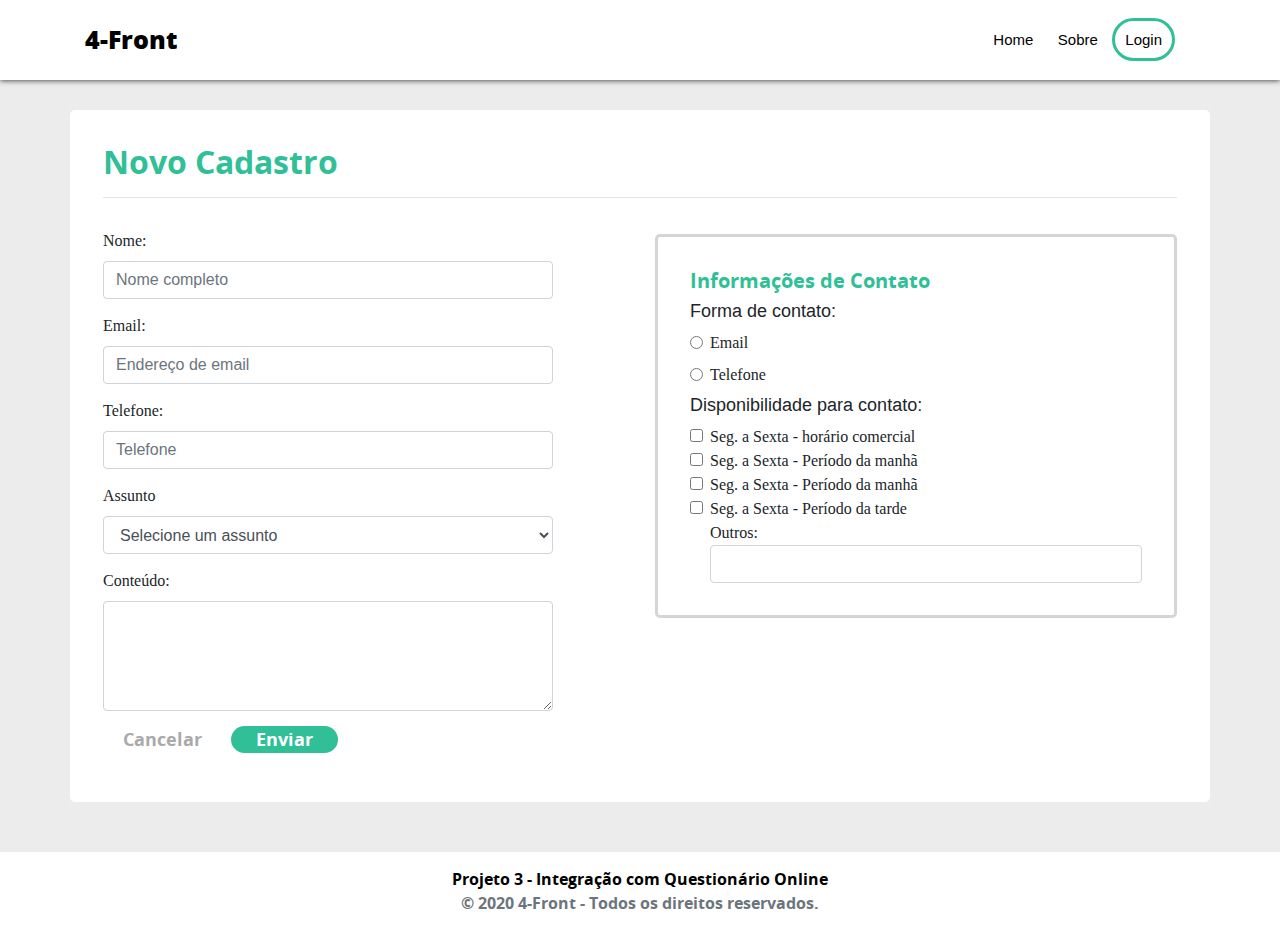
<file: index.html>
<!DOCTYPE html>
<html lang="pt-br">

<head>
    <meta charset="utf-8">
    <meta name="viewport" content="width=device-width, initial-scale=1.0">

    <link rel="stylesheet" href="css/bootstrap.min.css">
    <link rel="stylesheet" href="css/style__default.css">
    <script language="JavaScript" src="./js/functions.js"></script>
    <style type="text/css">
        .message {
            margin-left: auto;
            margin-right: auto;
        }
        .message.error {
            color: red;
            font-size: 14px;
            font-weight: 600;
        }
    </style>

    <title>4-Front - Home</title>
</head>

<body>
    <header class="header">
        <nav class="navbar navbar-expand-lg">
            <div class="container">
                <!-- Logo da equipe do lado esquerdo -->
                <!-- link para pag home-->
                <a id="link-brand" class="navbar-brand" href="index.html">4-Front</a>

                <!-- Menu de navegação-->
                <div class="global-menu">
                    <a href="index.html">Home</a>
                    <a href="about.html">Sobre</a>
                    <a class="login" href="login.html">Login</a>
                </div>
            </div>
        </nav>
    </header>

    <!-- Inicio do main content -->
    <main>
        <div class="container main--content">

            <h2>Novo Cadastro</h2>
            <hr>

            <div class="message">
            	
            </div>

            <form action="" name="form-Index" id="form-Index" onsubmit="return sendForm();">
                <div class="row">
                    <div class="col-sm-12 col-md-12 col-lg-6">
                        <div class="form--content form-group">
                            <label for="name">Nome:</label>
                            <input class="form-control" type="text" name="name" id="name" placeholder="Nome completo">

                            <label for="email">Email:</label>
                            <input class="form-control" type="text" name="email" id="email" placeholder="Endereço de email">

                            <label for="phone">Telefone:</label>
                            <input class="form-control" type="tel" oninput="masktelefone(this, 'tel')" name="phone" id="phone" placeholder="Telefone">

                            <label for="subject">Assunto</label>
                            <select name="subject" id="subject" class="form-control">
                                <option value="">Selecione um assunto</option>
                            </select>

                            <label for="msg-content">Conteúdo:</label>
                            <textarea name="msg-content" id="msg-content" rows="4" class="form-control"></textarea>

                            <div id="buttons">
                                <button class="btn cancel--button">Cancelar</button>
                                <button type="submit" class="btn send--button">Enviar</button>
                            </div>
                        </div>
                    </div>

                    <div class="col-sm-12 col-md-12 col-lg-6">
                        <div class="form--content__contact">

                            <h2>Informações de Contato</h2>
                            <h3>Forma de contato:</h3>

                            <div class="form-check">
                                <input type="radio" name="conta" id="email-contact" class="form-check-input"
                                    value="email">
                                <label for="email-contact"> Email </label>
                            </div>

                            <div class="form-check">
                                <input type="radio" name="conta" id="tel-contact" class="form-check-input"
                                    value="Telefone">
                                <label for="tel-contact">Telefone</label>
                            </div>

                            <h3>Disponibilidade para contato:</h3>

                            <div class="form-check">
                                <input class="form-check-input" type="checkbox" id="input-comercial" value="comercial">
                                <label class="form-check-label" for="input-comercial">Seg. a Sexta - horário
                                    comercial</label>
                            </div>

                            <div class="form-check">
                                <input class="form-check-input" type="checkbox" id="input-manha" value="manha">
                                <label class="form-check-label" for="input-manha">Seg. a Sexta - Período da
                                    manhã</label>
                            </div>

                            <div class="form-check">
                                <input class="form-check-input" type="checkbox" id="input-tarde" value="tarde">
                                <label class="form-check-label" for="input-tarde">Seg. a Sexta - Período da
                                    manhã</label>
                            </div>

                            <div class="form-check">
                                <input class="form-check-input" type="checkbox" id="input-noite" value="noite">
                                <label class="form-check-label" for="input-noite">Seg. a Sexta - Período da
                                    tarde</label>
                            </div>

                            <div class="form-check">
                                <div class="form-others">
                                    <label for="text-input" class="form-check-label">Outros:</label>
                                    <input class="form-control" type="text" id="text-input">
                                </div>
                            </div>
                        </div>
                    </div>
                </div>
            </form>
        </div>
    </main>
    <!-- Fim do main content -->

    <footer>
        <div class="footer">
            <div>Projeto 3 - Integração com Questionário Online</div>
            <div class=" footer-copyright text-muted">© 2020 4-Front - Todos os direitos reservados.</div>
        </div>
    </footer>
</body>

</html>
</file>
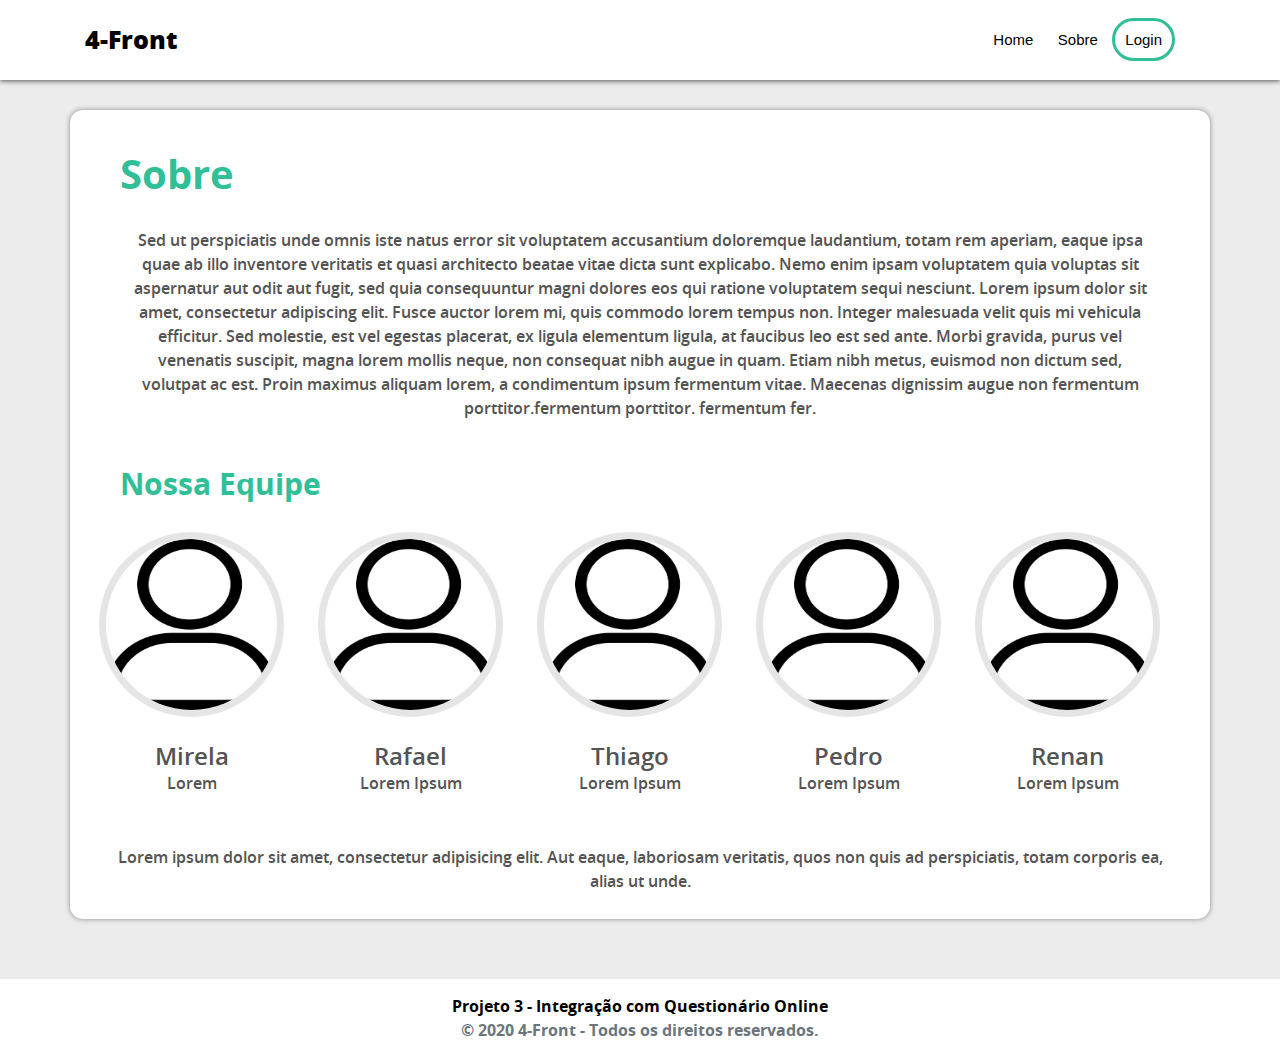
<file: about.html>
<!DOCTYPE html>
<html lang="pt-br">

<head>
    <meta charset="utf-8">
    <meta name="viewport" content="width=device-width, initial-scale=1.0">

    <link rel="stylesheet" href="css/bootstrap.min.css">
    <link rel="stylesheet" href="css/style__default.css">
    <link rel="stylesheet" href="css/style__about.css">

    <title>4-Front - Sobre</title>

</head>

<body>

    <!-- MENU -->
    <header class="header">
        <nav class="navbar navbar-expand-lg" id="responsiveButton">
            <div class="container">
                <!-- Logo da equipe do lado esquerdo -->
                <!-- link para pag home-->
                <a id="link-brand" class="navbar-brand" href="index-default.html">4-Front</a>

                <!-- Menu de navegação-->
                <div class="global-menu">
                    <a href="index.html">Home</a>
                    <a href="about.html">Sobre</a>
                    <a class="login" href="login.html">Login</a>
                </div>
            </div>
        </nav>
    </header>
    <!-- FIM MENU -->

    <div class="container content--principal">
        <!-- INICIO SESSÃO-SOBRE -->
        <section class="sobre col-sm-12 col-lg-12">
            <div class="content__principal--title">
                <h1>Sobre</h1>
            </div>
            <div class="content__principal--text text-center">
                <p>Sed ut perspiciatis unde omnis iste natus error sit voluptatem accusantium doloremque laudantium, totam rem aperiam, eaque ipsa quae ab illo inventore veritatis et quasi architecto beatae vitae dicta sunt explicabo. Nemo enim ipsam voluptatem
                    quia voluptas sit aspernatur aut odit aut fugit, sed quia consequuntur magni dolores eos qui ratione voluptatem sequi nesciunt. Lorem ipsum dolor sit amet, consectetur adipiscing elit. Fusce auctor lorem mi, quis commodo lorem tempus
                    non. Integer malesuada velit quis mi vehicula efficitur. Sed molestie, est vel egestas placerat, ex ligula elementum ligula, at faucibus leo est sed ante. Morbi gravida, purus vel venenatis suscipit, magna lorem mollis neque, non consequat
                    nibh augue in quam. Etiam nibh metus, euismod non dictum sed, volutpat ac est. Proin maximus aliquam lorem, a condimentum ipsum fermentum vitae. Maecenas dignissim augue non fermentum porttitor.fermentum porttitor. fermentum fer.
                </p>
            </div>
        </section>
        <!-- FIM SESSÃO-SOBRE -->

        <!-- Team Section -->
        <section id="team">
            <div class="container">
                <div class="row">
                    <div class="col-xs-12 col-sm-12 col-lg-12">
                        <h2 class="content__principal--title">Nossa Equipe</h2>
                    </div>
                </div>

                <div class="row">

                    <div class="col-sm-auto col-md-auto col-lg-auto">
                        <div class="team-member">
                            <img class="mx-auto rounded-circle" src="media/images/team/avatar.png" alt="">
                            <h4>Mirela</h4>
                            <p>Lorem</p>
                        </div>
                    </div>

                    <div class="col-sm-auto col-md-auto col-lg-auto">
                        <div class="team-member">
                            <img class="mx-auto rounded-circle" src="media/images/team/avatar.png" alt=" ">
                            <h4>Rafael</h4>
                            <p>Lorem Ipsum</p>
                        </div>
                    </div>

                    <div class="col-sm-auto col-md-auto col-lg-auto">
                        <div class="team-member">
                            <img class="mx-auto rounded-circle" src="media/images/team/avatar.png" alt=" ">
                            <h4>Thiago</h4>
                            <p>Lorem Ipsum</p>
                        </div>
                    </div>

                    <div class="col-sm-auto col-md-auto col-lg-auto">
                        <div class="team-member">
                            <img class="mx-auto rounded-circle" src="media/images/team/avatar.png" alt="">
                            <h4>Pedro</h4>
                            <p>Lorem Ipsum</p>
                        </div>
                    </div>

                    <div class="col-sm-auto col-lg-auto">
                        <div class="team-member">
                            <img class="mx-auto rounded-circle" src="media/images/team/avatar.png" alt=" ">
                            <h4>Renan</h4>
                            <p>Lorem Ipsum</p>
                        </div>
                    </div>
                </div>

                <div class="col-sm-12 col-lg-12">
                    <p>Lorem ipsum dolor sit amet, consectetur adipisicing elit. Aut eaque, laboriosam veritatis, quos non quis ad perspiciatis, totam corporis ea, alias ut unde.</p>
                </div>
            </div>
        </section>
        <!-- end Team Section -->
    </div>

    <footer class="footer">
        <div class="">Projeto 3 - Integração com Questionário Online</div>
        <div class=" footer-copyright text-muted">© 2020 4-Front - Todos os direitos reservados.</div>
    </footer>

    <!-- JavaScript (Opcional) -->
    <!-- jQuery primeiro, depois Popper.js, depois Bootstrap JS -->
    <script src="https://code.jquery.com/jquery-3.3.1.slim.min.js" integrity="sha384-q8i/X+965DzO0rT7abK41JStQIAqVgRVzpbzo5smXKp4YfRvH+8abtTE1Pi6jizo" crossorigin="anonymous"></script>

    <script src="https://cdnjs.cloudflare.com/ajax/libs/popper.js/1.14.3/umd/popper.min.js" integrity="sha384-ZMP7rVo3mIykV+2+9J3UJ46jBk0WLaUAdn689aCwoqbBJiSnjAK/l8WvCWPIPm49" crossorigin="anonymous"></script>

    <script src="https://stackpath.bootstrapcdn.com/bootstrap/4.1.3/js/bootstrap.min.js" integrity="sha384-ChfqqxuZUCnJSK3+MXmPNIyE6ZbWh2IMqE241rYiqJxyMiZ6OW/JmZQ5stwEULTy" crossorigin="anonymous"></script>
</body>

</html>
</file>
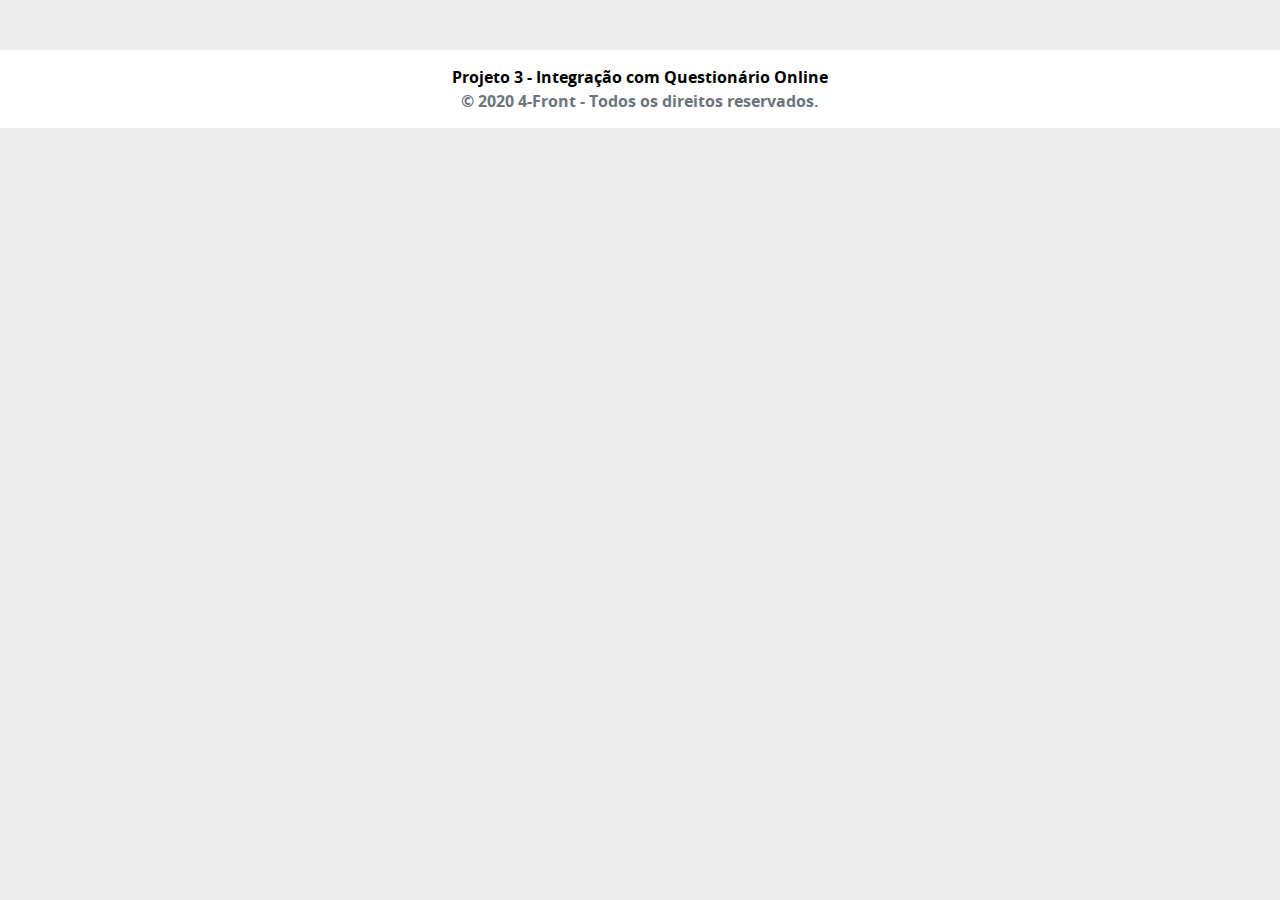
<file: footer.html>
<!DOCTYPE html>
<html lang="pt-br">

<head>
    <meta charset="utf-8">
    <meta name="viewport" content="width=device-width, initial-scale=1.0">

    <link rel="stylesheet" href="css/bootstrap.min.css">
    <link rel="stylesheet" href="css/style__default.css">
</head>

<body>
    <footer class="footer">
        <div>Projeto 3 - Integração com Questionário Online</div>
        <div class=" footer-copyright text-muted">© 2020 4-Front - Todos os direitos reservados.</div>
    </footer>
</body>

</html>
</file>
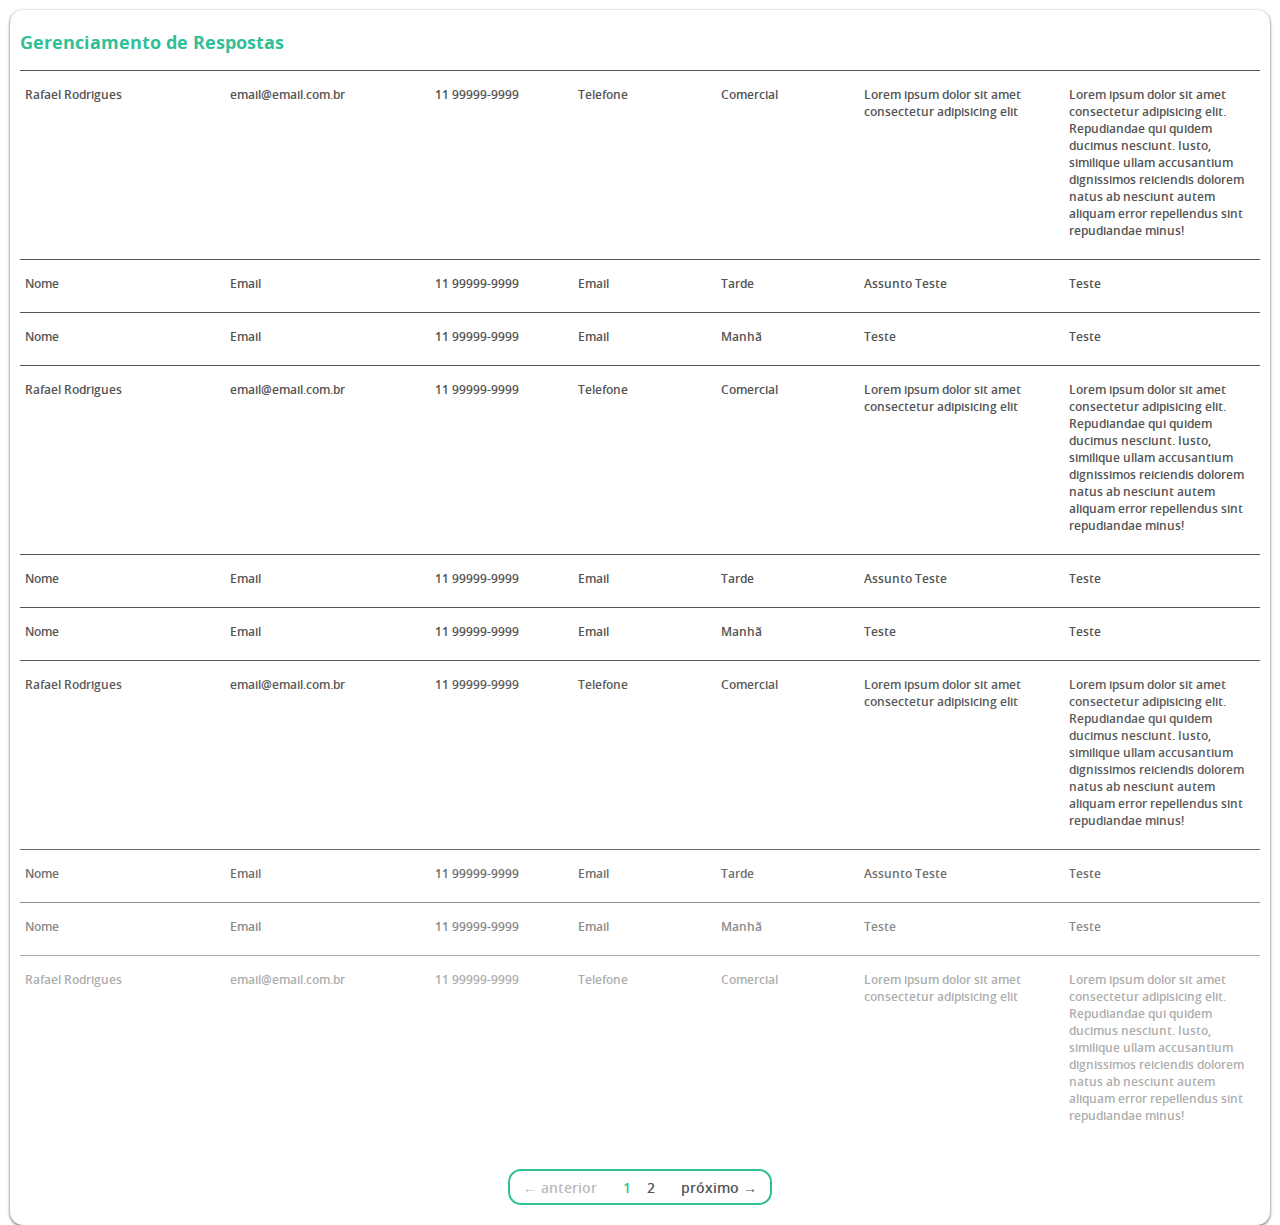
<file: response__management.html>
<!DOCTYPE html>
<html lang="pt-br">

<head>
    <meta charset="UTF-8">
    <meta name="viewport" content="width=device-width, initial-scale=1.0">

    <!-- CSS -->
    <link rel="stylesheet" href="./css/style__response__management.css">
    <link rel="stylesheet" href="/css/jPages.css">

    <!-- SCRIPT -->
    <script src="//ajax.googleapis.com/ajax/libs/jquery/1.7.1/jquery.min.js"></script>
    <script src="/js/jPages.js"></script>
    <script src="/js/functions.js"></script>

    <title>Área Administrativa</title>
</head>

<body>
    <!-- START SECTION - RESPONSE__MANAGEMENT -->
    <div class="container">
        <div class="title">
            <h3>Gerenciamento de Respostas</h3>
        </div>
        <section class="management" id="management">

            <div class="management__list">
                <div class="list__name">
                    Rafael Rodrigues
                </div>
                <div class="list__email">
                    email@email.com.br
                </div>
                <div class="list__phone">
                    11 99999-9999
                </div>
                <div class="list__contact__form">
                    Telefone
                </div>
                <div class="list__availability__contact">
                    Comercial
                </div>
                <div class="list__subject">
                    Lorem ipsum dolor sit amet consectetur adipisicing elit
                </div>
                <div class="list__content">
                    Lorem ipsum dolor sit amet consectetur adipisicing elit. Repudiandae qui quidem ducimus nesciunt.
                    Iusto, similique ullam accusantium dignissimos reiciendis dolorem natus ab nesciunt autem aliquam
                    error repellendus sint repudiandae minus!
                </div>
            </div>
            <div class="management__list">
                <div class="list__name">
                    Nome
                </div>
                <div class="list__email">
                    Email
                </div>
                <div class="list__phone">
                    11 99999-9999
                </div>
                <div class="list__contact__form">
                    Email
                </div>
                <div class="list__availability__contact">
                    Tarde
                </div>
                <div class="list__subject">
                    Assunto Teste
                </div>
                <div class="list__content">
                    Teste
                </div>
            </div>
            <div class="management__list">
                <div class="list__name">
                    Nome
                </div>
                <div class="list__email">
                    Email
                </div>
                <div class="list__phone">
                    11 99999-9999
                </div>
                <div class="list__contact__form">
                    Email
                </div>
                <div class="list__availability__contact">
                    Manhã
                </div>
                <div class="list__subject">
                    Teste
                </div>
                <div class="list__content">
                    Teste
                </div>
            </div>
            <div class="management__list">
                <div class="list__name">
                    Rafael Rodrigues
                </div>
                <div class="list__email">
                    email@email.com.br
                </div>
                <div class="list__phone">
                    11 99999-9999
                </div>
                <div class="list__contact__form">
                    Telefone
                </div>
                <div class="list__availability__contact">
                    Comercial
                </div>
                <div class="list__subject">
                    Lorem ipsum dolor sit amet consectetur adipisicing elit
                </div>
                <div class="list__content">
                    Lorem ipsum dolor sit amet consectetur adipisicing elit. Repudiandae qui quidem ducimus nesciunt.
                    Iusto, similique ullam accusantium dignissimos reiciendis dolorem natus ab nesciunt autem aliquam
                    error repellendus sint repudiandae minus!
                </div>
            </div>
            <div class="management__list">
                <div class="list__name">
                    Nome
                </div>
                <div class="list__email">
                    Email
                </div>
                <div class="list__phone">
                    11 99999-9999
                </div>
                <div class="list__contact__form">
                    Email
                </div>
                <div class="list__availability__contact">
                    Tarde
                </div>
                <div class="list__subject">
                    Assunto Teste
                </div>
                <div class="list__content">
                    Teste
                </div>
            </div>
            <div class="management__list">
                <div class="list__name">
                    Nome
                </div>
                <div class="list__email">
                    Email
                </div>
                <div class="list__phone">
                    11 99999-9999
                </div>
                <div class="list__contact__form">
                    Email
                </div>
                <div class="list__availability__contact">
                    Manhã
                </div>
                <div class="list__subject">
                    Teste
                </div>
                <div class="list__content">
                    Teste
                </div>
            </div>
            <div class="management__list">
                <div class="list__name">
                    Rafael Rodrigues
                </div>
                <div class="list__email">
                    email@email.com.br
                </div>
                <div class="list__phone">
                    11 99999-9999
                </div>
                <div class="list__contact__form">
                    Telefone
                </div>
                <div class="list__availability__contact">
                    Comercial
                </div>
                <div class="list__subject">
                    Lorem ipsum dolor sit amet consectetur adipisicing elit
                </div>
                <div class="list__content">
                    Lorem ipsum dolor sit amet consectetur adipisicing elit. Repudiandae qui quidem ducimus nesciunt.
                    Iusto, similique ullam accusantium dignissimos reiciendis dolorem natus ab nesciunt autem aliquam
                    error repellendus sint repudiandae minus!
                </div>
            </div>
            <div class="management__list">
                <div class="list__name">
                    Nome
                </div>
                <div class="list__email">
                    Email
                </div>
                <div class="list__phone">
                    11 99999-9999
                </div>
                <div class="list__contact__form">
                    Email
                </div>
                <div class="list__availability__contact">
                    Tarde
                </div>
                <div class="list__subject">
                    Assunto Teste
                </div>
                <div class="list__content">
                    Teste
                </div>
            </div>
            <div class="management__list">
                <div class="list__name">
                    Nome
                </div>
                <div class="list__email">
                    Email
                </div>
                <div class="list__phone">
                    11 99999-9999
                </div>
                <div class="list__contact__form">
                    Email
                </div>
                <div class="list__availability__contact">
                    Manhã
                </div>
                <div class="list__subject">
                    Teste
                </div>
                <div class="list__content">
                    Teste
                </div>
            </div>
            <div class="management__list">
                <div class="list__name">
                    Rafael Rodrigues
                </div>
                <div class="list__email">
                    email@email.com.br
                </div>
                <div class="list__phone">
                    11 99999-9999
                </div>
                <div class="list__contact__form">
                    Telefone
                </div>
                <div class="list__availability__contact">
                    Comercial
                </div>
                <div class="list__subject">
                    Lorem ipsum dolor sit amet consectetur adipisicing elit
                </div>
                <div class="list__content">
                    Lorem ipsum dolor sit amet consectetur adipisicing elit. Repudiandae qui quidem ducimus nesciunt.
                    Iusto, similique ullam accusantium dignissimos reiciendis dolorem natus ab nesciunt autem aliquam
                    error repellendus sint repudiandae minus!
                </div>
            </div>
            <div class="management__list">
                <div class="list__name">
                    Nome
                </div>
                <div class="list__email">
                    Email
                </div>
                <div class="list__phone">
                    11 99999-9999
                </div>
                <div class="list__contact__form">
                    Email
                </div>
                <div class="list__availability__contact">
                    Tarde
                </div>
                <div class="list__subject">
                    Assunto Teste
                </div>
                <div class="list__content">
                    Teste
                </div>
            </div>
            <div class="management__list">
                <div class="list__name">
                    Nome
                </div>
                <div class="list__email">
                    Email
                </div>
                <div class="list__phone">
                    11 99999-9999
                </div>
                <div class="list__contact__form">
                    Email
                </div>
                <div class="list__availability__contact">
                    Manhã
                </div>
                <div class="list__subject">
                    Teste
                </div>
                <div class="list__content">
                    Teste
                </div>
            </div>
            <div class="management__list">
                <div class="list__name">
                    Nome
                </div>
                <div class="list__email">
                    Email
                </div>
                <div class="list__phone">
                    11 99999-9999
                </div>
                <div class="list__contact__form">
                    Email
                </div>
                <div class="list__availability__contact">
                    Tarde
                </div>
                <div class="list__subject">
                    Assunto Teste
                </div>
                <div class="list__content">
                    Teste
                </div>
            </div>
            <div class="management__list">
                <div class="list__name">
                    Nome
                </div>
                <div class="list__email">
                    Email
                </div>
                <div class="list__phone">
                    11 99999-9999
                </div>
                <div class="list__contact__form">
                    Email
                </div>
                <div class="list__availability__contact">
                    Manhã
                </div>
                <div class="list__subject">
                    Teste
                </div>
                <div class="list__content">
                    Teste
                </div>
            </div>
            <div class="management__list">
                <div class="list__name">
                    Rafael Rodrigues
                </div>
                <div class="list__email">
                    email@email.com.br
                </div>
                <div class="list__phone">
                    11 99999-9999
                </div>
                <div class="list__contact__form">
                    Telefone
                </div>
                <div class="list__availability__contact">
                    Comercial
                </div>
                <div class="list__subject">
                    Lorem ipsum dolor sit amet consectetur adipisicing elit
                </div>
                <div class="list__content">
                    Lorem ipsum dolor sit amet consectetur adipisicing elit. Repudiandae qui quidem ducimus nesciunt.
                    Iusto, similique ullam accusantium dignissimos reiciendis dolorem natus ab nesciunt autem aliquam
                    error repellendus sint repudiandae minus!
                </div>
            </div>
            <div class="management__list">
                <div class="list__name">
                    Nome
                </div>
                <div class="list__email">
                    Email
                </div>
                <div class="list__phone">
                    11 99999-9999
                </div>
                <div class="list__contact__form">
                    Email
                </div>
                <div class="list__availability__contact">
                    Tarde
                </div>
                <div class="list__subject">
                    Assunto Teste
                </div>
                <div class="list__content">
                    Teste
                </div>
            </div>
            <div class="management__list">
                <div class="list__name">
                    Ultimo
                </div>
                <div class="list__email">
                    Email
                </div>
                <div class="list__phone">
                    11 99999-9999
                </div>
                <div class="list__contact__form">
                    Email
                </div>
                <div class="list__availability__contact">
                    Manhã
                </div>
                <div class="list__subject">
                    Teste
                </div>
                <div class="list__content">
                    Teste
                </div>
            </div>
        </section>
        <div class="holder">
            <a class="jp-previous jp-disabled">← Anterior</a>
            <a class="jp-current">1</a>
            <span class="jp-hidden">...</span>
            <a>2</a>
            <a>3</a>
            <a>4</a>
            <a>5</a>
            <a class="jp-hidden">6</a>
            <a class="jp-hidden">7</a>
            <a class="jp-hidden">8</a>
            <a class="jp-hidden">9</a>
            <span>...</span>
            <a>10</a>
            <a class="jp-next">Próximo →</a>
        </div>
    </div>
    <!-- END SECTION - RESPONSE__MANAGEMENT -->

</body>

</html>
</file>
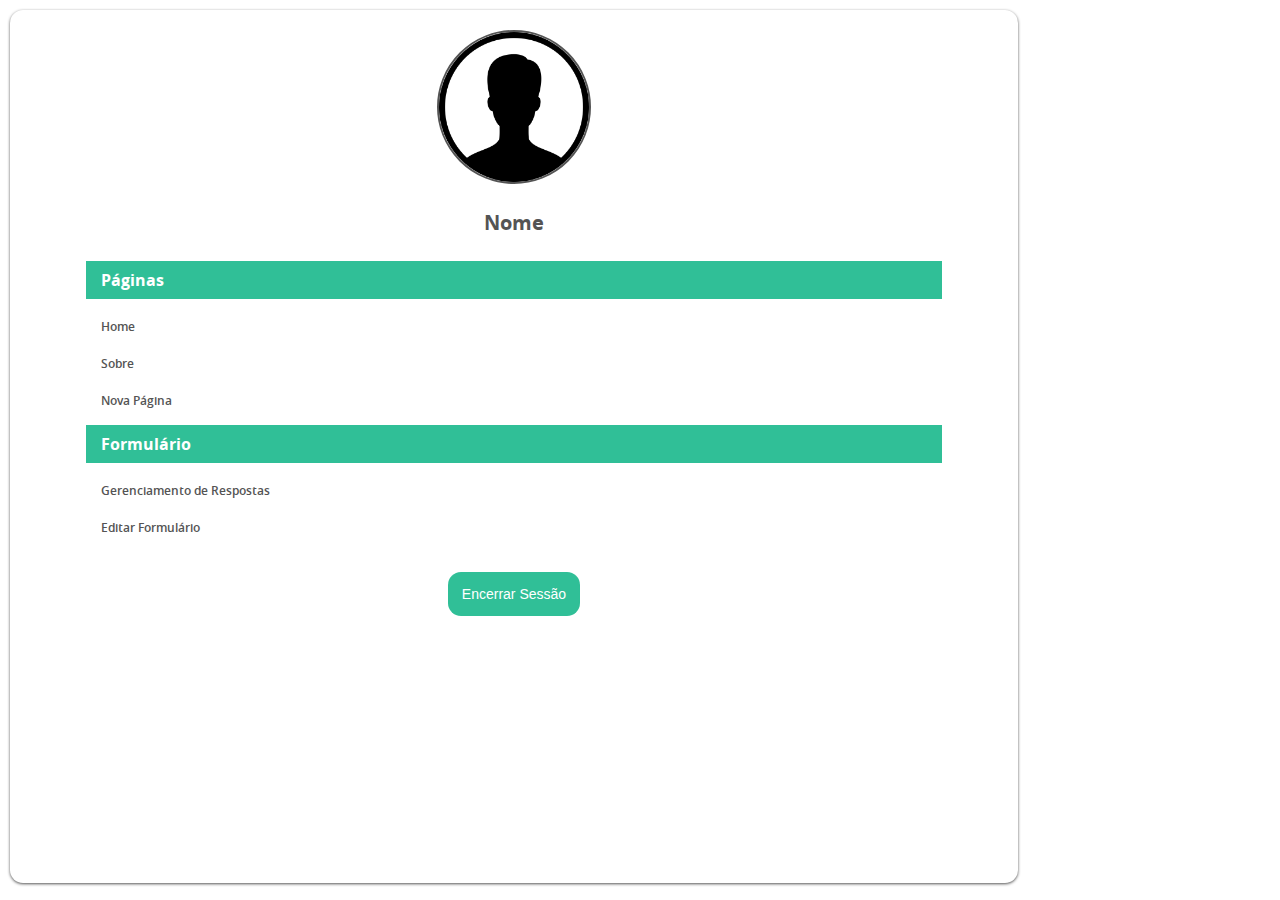
<file: user.html>
<!DOCTYPE html>
<html lang="pt-br">

<head>
    <meta charset="UTF-8">
    <meta name="viewport" content="width=device-width, initial-scale=1.0">

    <!-- CSS -->
    <link rel="stylesheet" href="./css/style__user.css">

    <title>Área Administrativa</title>
</head>

<body>

    <!-- START SECTION - LOGIN -->
    <section class="login">
        <div class="login__img">
            <img src="./media/images/user.png" alt="foto usuário">
        </div>
        <div class="login__user">
            <p>Nome</p>
        </div>
        <div class="login__management">
            <div class="pages">
                <h3>Páginas</h3>
                <p><a href="index.html" target="_parent"> Home </a></p>
                <p><a href="about.html" target="_parent"> Sobre </a></p>
                <p><a href="#"> Nova Página </a></p>
            </div>
            <div class="quiz">
                <h3>Formulário</h3>
                <p><a href="response__management.html" target="response__management"> Gerenciamento de Respostas </a>
                </p>
                <p><a href="edit__form.html" target="_parent">Editar Formulário</a></p>
            </div>
        </div>

        <div class="btn__exit">
            <button>Encerrar Sessão</button>
        </div>
    </section>
    <!-- END SECTION - LOGIN -->

</body>

</html>
</file>
<file: css/style__default.css>
@font-face {
    font-family: 'open sans bold';
    src: url('../media/fonts/opensans-bold-webfont.woff2') format('woff2'), url('../media/fonts/opensans-bold-webfont.woff') format('woff');
    font-weight: 700;
    font-style: normal;
}

@font-face {
    font-family: 'Open Sans Extra-bold';
    src: url('../media/fonts/opensans-extrabold-webfont.woff2') format('woff2'), url('../media/fonts/opensans-extrabold-webfont.woff') format('woff');
    font-weight: 900;
    font-style: normal;
}

@font-face {
    font-family: 'Open Sans Semi-bold';
    src: url('../media/fonts/opensans-semibold-webfont.woff2') format('woff2'), url('../media/fonts/opensans-semibold-webfont.woff') format('woff');
    font-weight: 500;
    font-style: normal;
}


/** Fim das configurções de fonte **/

html,
body {
    margin: 0;
    padding: 0;
    background: rgb(236, 236, 236);
    margin: 0;
    overflow-x: hidden;
}

h2 {
    color: rgb(48, 191, 151);
    font-family: 'Open Sans Bold';
}

label {
    font-family: 'Open Sans';
}


/* Fim do CSS global (global pq alguns styles não estão aplicados apenas a uma tag específica) */


/****************************************/

.header {
    /*container do cabeçalho*/
    background-color: rgb(255, 255, 255);
    box-shadow: 0 1px 5px rgb(84, 84, 84);
    margin-bottom: 30px;
}

.header a {
    font-size: 25px;
    color: rgb(0, 0, 0);
}

.header #link-brand {
    font-family: 'Open Sans Extra-bold';
}

.global-menu {
    padding: 20px;
}

.global-menu a {
    font-size: 15px;
    padding: 10px;
}

.global-menu a:hover {
    text-decoration: none;
    border: 3px solid hsl(163, 60%, 47%);
    background: rgb(48, 191, 151);
    border-radius: 25px;
}

.global-menu .login {
    border: 3px solid rgb(48, 191, 151);
    border-radius: 25px;
}


/* Fim do CSS aplicado ao header da página */


/**************************************************************************/

.main--content {
    border-radius: 5px;
    border: 1px solid rgba(255, 255, 255, 0.25);
    background-color: rgb(255, 255, 255);
    padding: 32px;
}

.form--content {
    width: 450px;
    max-width: 100%;
    margin-right: 50px;
}

.form--content label {
    margin-top: 15px;
}

form .send--button {
    border: none;
    background: rgb(48, 191, 151);
    border-radius: 25px;
    color: rgb(255, 255, 255);
    font-size: 18px;
    font-family: 'open sans bold';
    padding: 0 25px;
    margin-top: 15px;
}

.send--button:hover {
    text-decoration: none;
    background: rgb(37, 143, 113);
    color: rgb(255, 255, 255);
}

.cancel--button {
    border: none;
    background: transparent;
    border-radius: 25px;
    font-size: 18px;
    font-family: 'open sans bold';
    color: rgb(170, 170, 170);
    padding: 0 20px;
    margin-top: 15px;
    margin-right: 5px;
}

.cancel--button:hover {
    color: rgb(119, 119, 119);
}

.form--content__contact {
    border-radius: 5px;
    border: 3px solid rgba(185, 185, 185, 0.6);
    padding: 32px;
    margin-top: 20px;
}

.form--content__contact h2 {
    font-size: 20px;
}

.form--content__contact h3 {
    font-size: 18px;
}


/* Style aplicado para o footer */

.footer {
    /*container do footer*/
    margin-top: 50px;
    margin-bottom: 0;
    padding: 15px;
    background: rgb(255, 255, 255);
    color: rgb(0, 0, 0);
    font-family: 'Open Sans bold';
    font-size: 16px;
    text-align: center;
}
</file>
<file: css/style__about.css>
body {
    background: #ECECEC;
    margin: 0;
    padding: 0;
}

h4 {
    font-family: 'Open Sans Semi-bold';
    color: #545454;
    text-align: center;
}

p {
    font-family: 'Open Sans Semi-bold';
    color: #545454;
    text-align: center;
}

.content--principal {
    background: #FFFFFF;
    border-radius: 13px;
    margin-bottom: 60px;
    padding: 10px;
    box-shadow: 0px 0px 4px 1px rgba(87, 86, 86, 0.466);
}

.content__principal--title {
    margin: 30px 25px;
    font-family: 'Open Sans Bold';
    font-weight: 400;
    color: #30BF97;
    font-size: 30px;
}

.content__principal--text {
    margin-left: 30px;
    margin-right: 30px;
    font-family: 'Open Sans Semi-bold';
    color: #545454;
}


/**
    Style da sessao da equipe
************/

.team-member {
    margin-bottom: 50px;
    margin-left: 4px;
    text-align: center;
}

.team-member img {
    width: 185px;
    height: 185px;
    border: 7px solid rgba(0, 0, 0, 0.1);
}

.team-member h4 {
    margin-top: 25px;
    margin-bottom: 0;
    text-transform: none;
}

.team-member p {
    margin-top: 0;
}
</file>
<file: css/style__response__management.css>
@font-face {
    font-family: 'open_sansbold';
    src: url('../media/fonts/OpenSans/opensans-bold-webfont.woff2') format('woff2'),
         url('../media/fonts/OpenSans/opensans-bold-webfont.woff') format('woff');
    font-weight: bold;
    font-style: normal;
}

@font-face {
    font-family: 'open_sansregular';
    src: url('../media/fonts/OpenSans/opensans-regular-webfont.woff2') format('woff2'),
         url('../media/fonts/OpenSans/opensans-regular-webfont.woff') format('woff');
    font-weight: normal;
    font-style: normal;
}

@font-face {
    font-family: 'open_sanssemibold';
    src: url('../media/fonts/OpenSans/opensans-semibold-webfont.woff2') format('woff2'),
         url('../media/fonts/OpenSans/opensans-semibold-webfont.woff') format('woff');
    font-weight: 300;
    font-style: normal;
}

html, body {
    margin: 0;
    padding: 5px;
    height: 97vh;
}

.container {
    display: flex;
    flex-direction: column;
    max-width: 100%;
    height: auto;
    margin: 0px;
    box-shadow: 0px 1px 3px 0px #545454;
    border-radius: 13px;
    background: #fff;
    padding: 10px;
    font-family: 'open_sanssemibold', sans-serif;
}

.container .title h3 {
    color: #30BF97;
    padding: 10px 0 5px 0;
    font-family: 'open_sansbold', sans-serif;
    font-size: 18px;
    margin: 0;
}

.container .management__list {
    display: flex;
    justify-content: space-between;
    margin: 10px 0px;
    padding: 15px 0 10px 0;
    font-size: 12px;
    color: #545454;
    border-top: 1px solid #545454;
    width: auto;
}

.container .management__list .list__name,
.list__email,
.list__subject,
.list__content {
    margin: 0 5px;
    width: 15%;
    word-wrap: break-word;
}

.container .management__list .list__contact__form,
.list__phone,
.list__availability__contact {
    margin: 0 5px;
    width: 10%;
    word-wrap: break-word;
}


/* MOBILE */
@media only screen and (max-width: 900px) {
    .container .management__list {
        flex-direction: column;
        height: 100%;
    }

    .container .management__list .list__name,
    .list__email,
    .list__subject,
    .list__content,
    .list__contact__form,
    .list__phone,
    .list__availability__contact {
        margin: 5px 5px;
        min-width: 100%;
    }
}
</file>
<file: css/jPages.css>
.holder {
	margin: 25px auto 10px;
	border: 2px solid #30BF97;
	border-radius: 13px;
	padding: 5px;
}

.holder a {
	font-size: 14px;
	cursor: pointer;
	margin: 0 5px;
	color: #545454;
	padding: 3px;
}

.holder a:hover {
	color: #30BF97;
}

.holder a.jp-previous { margin-right: 15px; }
.holder a.jp-next { margin-left: 15px; }

.holder a.jp-current, a.jp-current:hover { 
	color: #30BF97;
	font-weight: bold;
}

.holder a.jp-disabled, a.jp-disabled:hover {
	color: #bbb;
}

.holder a.jp-current, a.jp-current:hover,
.holder a.jp-disabled, a.jp-disabled:hover {
	cursor: default; 
	background: none;
}

.holder span { margin: 0 5px; }
</file>
<file: css/style__user.css>
@font-face {
    font-family: 'open_sansbold';
    src: url('../media/fonts/OpenSans/opensans-bold-webfont.woff2') format('woff2'),
         url('../media/fonts/OpenSans/opensans-bold-webfont.woff') format('woff');
    font-weight: bold;
    font-style: normal;
}

@font-face {
    font-family: 'open_sansregular';
    src: url('../media/fonts/OpenSans/opensans-regular-webfont.woff2') format('woff2'),
         url('../media/fonts/OpenSans/opensans-regular-webfont.woff') format('woff');
    font-weight: normal;
    font-style: normal;
}

@font-face {
    font-family: 'open_sanssemibold';
    src: url('../media/fonts/OpenSans/opensans-semibold-webfont.woff2') format('woff2'),
         url('../media/fonts/OpenSans/opensans-semibold-webfont.woff') format('woff');
    font-weight: 300;
    font-style: normal;
}

html, body {
    margin: 0;
    padding: 5px;
    font-family: 'open_sanssemibold', sans-serif;
    height: 97vh;
}

.login {
    display: flex;
    flex-direction: column;
    width: 80%;
    height: 100%;
    margin: 0px;
    box-sizing: content-box;
    box-shadow: 0px 1px 3px 0px #545454;
    border-radius: 13px;
    background: #fff;
}

.login .login__img {
    margin: 20px auto 0 auto;
    width: 150px;
    height: 150px;
    border: 2px solid #545454;
    border-radius: 100px;
}

.login .login__img img {
    width: 150px;
}

.login .login__user {
    width: 80%;
    margin: 10px auto;
}

.login .login__user p{
    text-align: center;
    padding: 15px;
    font-size: 20px;
    font-family: 'open_sansbold', sans-serif;
    color: #545454;
    margin: 0;
}

.login .login__management {
    width: 85%;
    margin: 0 auto;
    padding: 0;
}

.login .login__management h3 {
    background-color: #30BF97;
    padding: 8px 15px;
    font-family: 'open_sansbold', sans-serif;
    font-size: 16px;
    color: #fff;
    margin: 0;
}

.login .login__management p {
    margin: 15px 0;
    padding-left: 15px;
}

.login .login__management p a {
    text-decoration: none;
    font-size: 12px;
    font-weight: 600;
    color: #545454;
    transition: ease-in-out .2s; 
}

.login .login__management p a:hover {
    color: #0F8E6B;
}

.login .btn__exit {
    width: 60%;
    margin: 20px auto;
    display: flex;
    align-items: center;
}

.login .btn__exit button {
    background: #30BF97;
    color: #fff;
    font-size: 14px;
    border: none;
    border-radius: 13px;
    padding: 1em;
    margin: 0 auto;
    cursor: pointer;
    transition: ease-in-out .2s;
}

.login .btn__exit button:hover {
    background: #0F8E6B;
}



@media only screen and (max-width: 900px) {
    html, body {
        height: auto;
    }

    .login {
        align-items: center;
        width: 100%;
        height: auto;
        margin-bottom: -100px;
    }

    .login__management {
        display: flex;
        flex-direction: row;
        justify-content: space-around;
    }

    .login__management .pages, .quiz {
        margin: 0 5px;
        width: 200px;
    }
}

@media only screen and (max-width: 500px) {
    .login__management {
        display: flex;
        flex-direction: column;
        align-items: center;
    }
}
</file>
